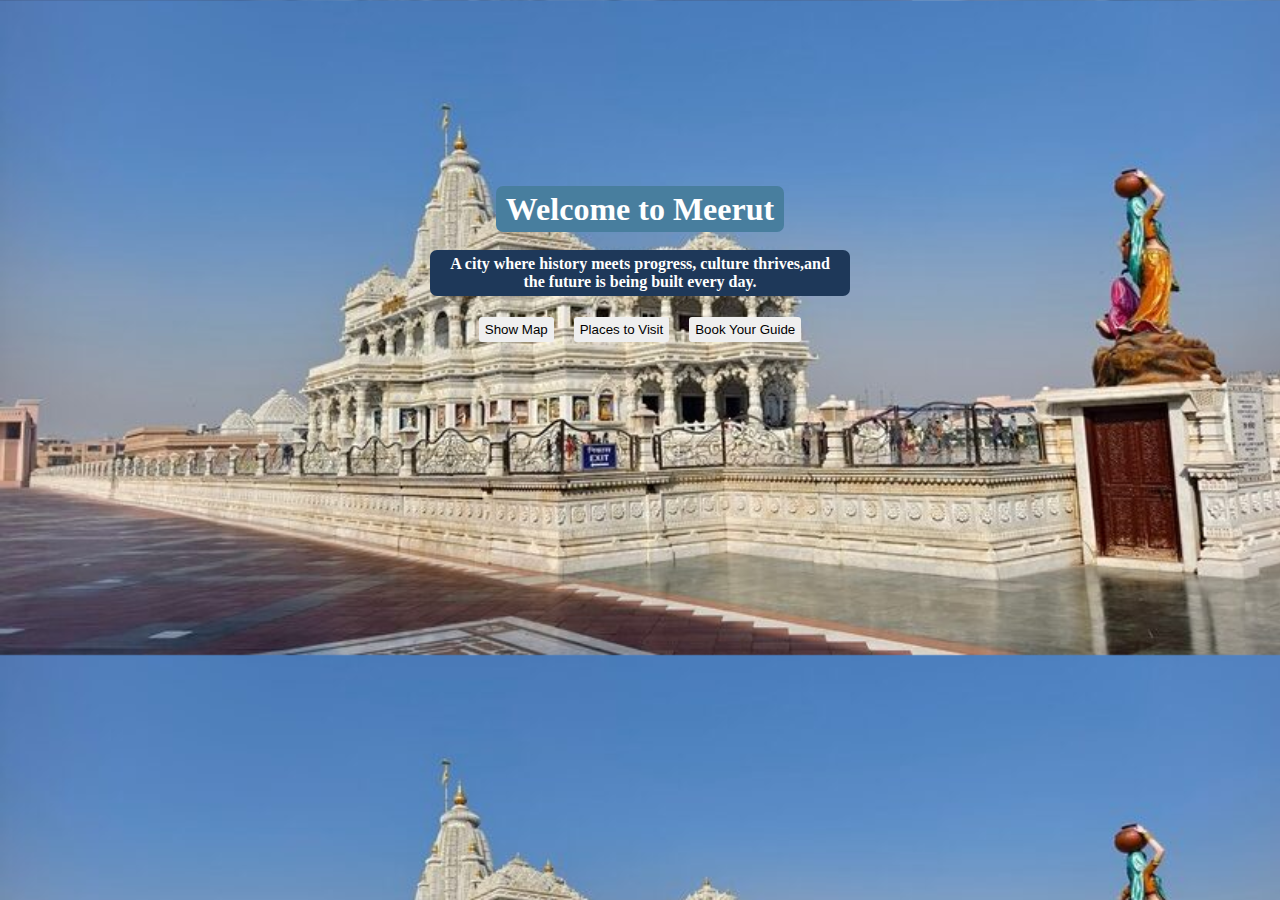
<file: index.html>
<!DOCTYPE html>
<html lang="en">
    <head>
        <meta name="viewport" content="width=device-width, initial-scale=1.0">
        <meta charset="UTF-8" />
        <title>Visit-Meerut</title>
        <link rel="stylesheet" href="styles.css" />
        <script src="script.js"></script>
    </head>
    <body>
        <div class="text">
            <h1><span class = "visit-meerut" >Welcome to Meerut</span></h1>
            <h4 class ="intro">A city where history meets progress, culture thrives,and the future is being built every day.</h4>
            <div class ="btn">
                <button class ="map" onclick="window.location.href='map.html'"> Show Map</button>
                <button class ="activity" onclick="window.location.href='activity.html'">Places to Visit </button>
                <button class ="guid" onclick="window.location.href='guid.html'"> Book Your Guide</button>
            </div>
        </div>
        <div class ="footer">
            <a href="https://www.linkedin.com/in/sparshgarg77991/" target = "_blank">🔗 "Connect with me on LinkedIn"</a>
            <a href="https://mail.google.com/mail/?view=cm&fs=1&to=sparshgarg.77991@gmail.com" target="_blank">sparshgarg.77991@gmail.com</a>
        </div>
        
    </body>
</html>
</file>
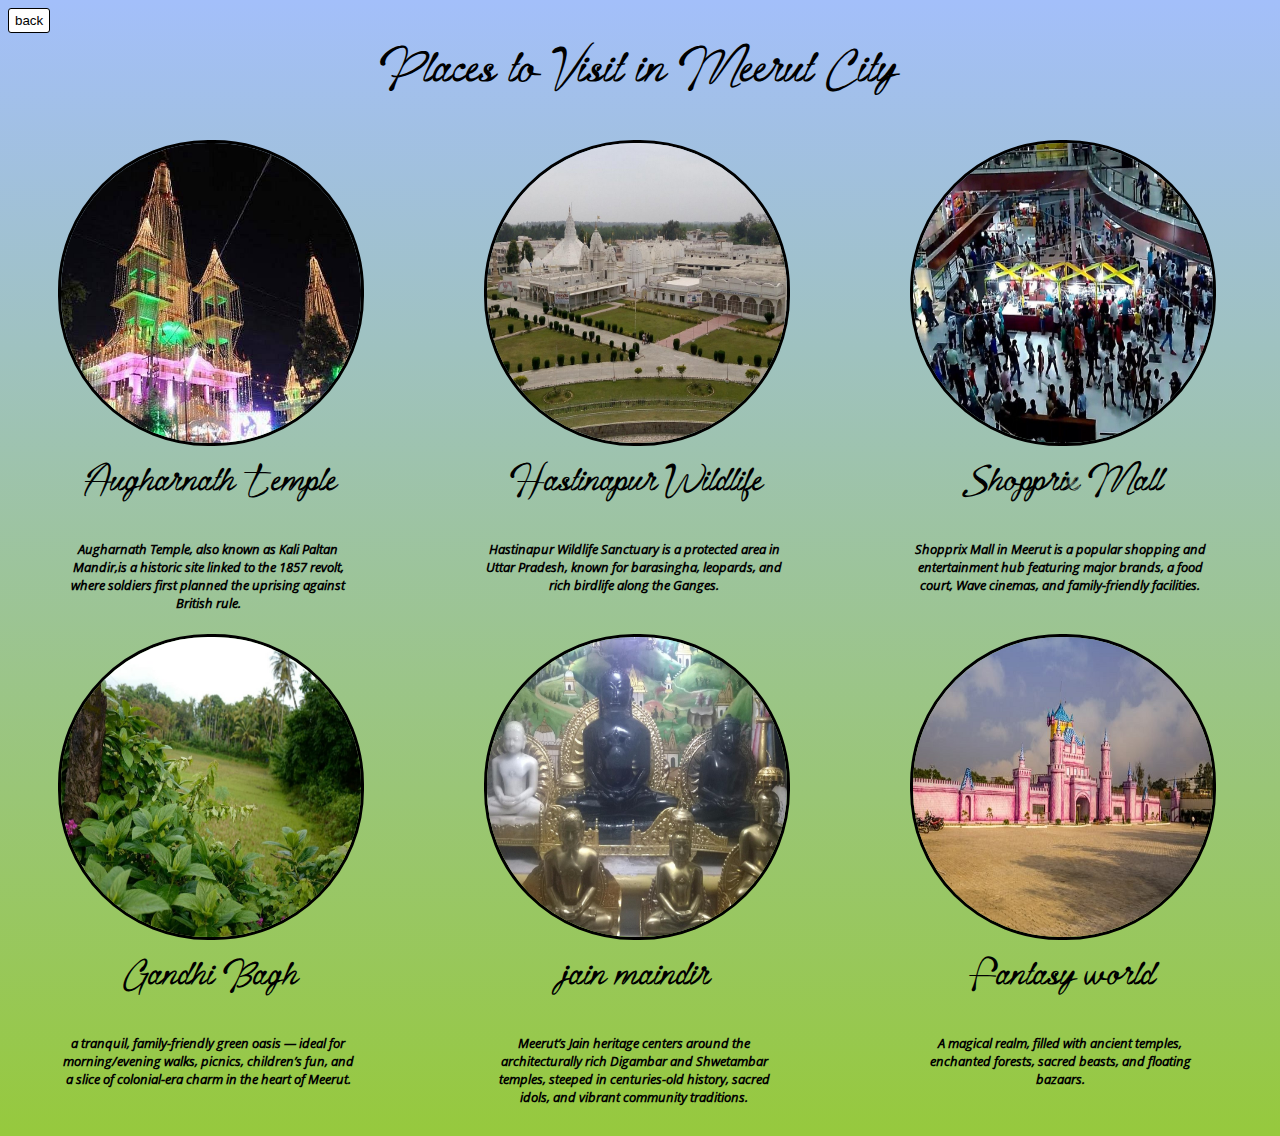
<file: activity.html>
<!DOCTYPE html>
<html lang="en">
    <head>
        <link rel="stylesheet" href="activity.css" />
        <meta charset="UTF-8" />
        <title>activities</title>
    </head>
    <body>
        <button class="back-map" onclick="window.location.href='index.html'">back</button>
        <h1 class ="place">Places to Visit in Meerut City</h1>
        <div class ="groups">
            <div class ="group1">
                <div class ="a">
                    <img src ="images/a.jpg">
                    <h2>Augharnath Temple</h2>
                    <h5>Augharnath Temple, also known as Kali Paltan Mandir,is a historic site linked to the 1857 revolt, where soldiers first planned the uprising against British rule.</h5>
                </div>
                <div class ="h">
                    <img src ="images/h.jpg">
                    <h2> Hastinapur Wildlife </h2>
                    <h5>Hastinapur Wildlife Sanctuary is a protected area in Uttar Pradesh, known for barasingha, leopards, and rich birdlife along the Ganges.</h5>
                </div>
                <div class ="s">
                    <img src ="images/s.jpg">
                    <h2>Shopprix Mall</h2>
                    <h5>Shopprix Mall in Meerut is a popular shopping and entertainment hub featuring major brands, a food court, Wave cinemas, and family-friendly facilities.</h5>
                </div>
            </div>
            <div class="group2">
                <div class ="g">
                    <img src ="images/g.jpg">
                    <h2>Gandhi Bagh</h2>
                    <h5> a tranquil, family-friendly green oasis — ideal for morning/evening walks, picnics, children’s fun, and a slice of colonial-era charm in the heart of Meerut.</h5>
                </div>
                <div class ="j">
                    <img src ="images/j.jpg">
                    <h2>jain maindir</h2>
                    <h5>Meerut’s Jain heritage centers around the architecturally rich Digambar and Shwetambar temples, steeped in centuries-old history, sacred idols, and vibrant community traditions.</h5>
                </div>
                <div class ="f">
                    <img src ="images/f.jpg">
                    <h2>Fantasy world</h2>
                    <h5>A magical realm, filled with ancient temples, enchanted forests, sacred beasts, and floating bazaars.</h5>
                </div>
            </div>  
        </div>
    </body>
</html>
</file>
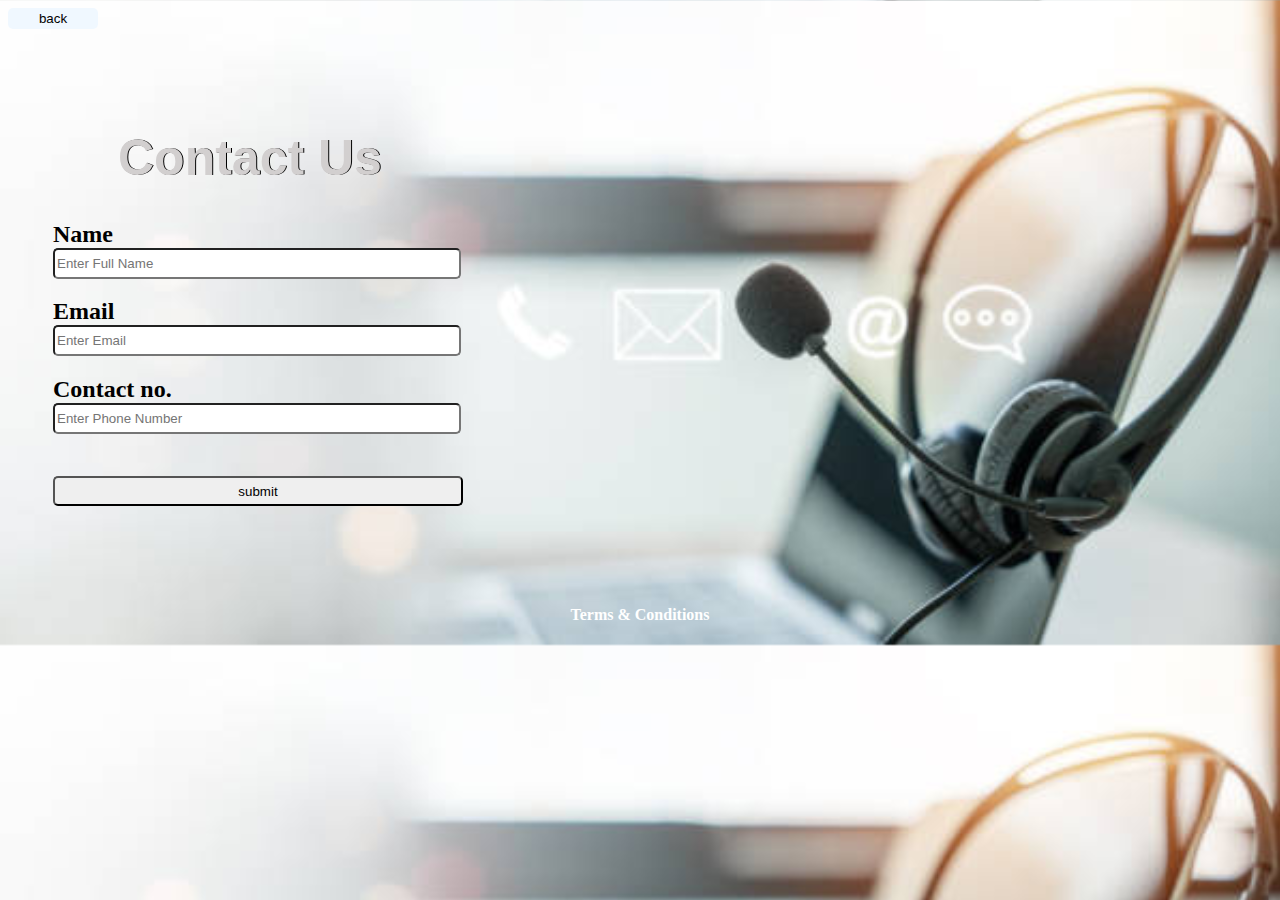
<file: contact.html>
<!DOCTYPE html>
<html lang="en">
    <head>
        <meta name="viewport" content="width=device-width, initial-scale=1.0">
        <meta charset="UTF-8" />
        <link rel="stylesheet" href="contact.css" />
        <meta charset="UTF-8" />
        <title>contact</title>
    </head>
    <body>
        <button class="back-map" onclick="window.location.href='guid.html'">back</button>
        <h1 class="contact">Contact Us</h1>
        <div class = "enter">
        <h2>Name</h2>
        <input class ="input" type ="text" placeholder="Enter Full Name">
        <h2>Email</h2>
        <input class ="input" type ="text" placeholder="Enter Email">
        <h2>Contact no.</h2>
        <input class ="input" type ="text" placeholder="Enter Phone Number">
        <h3><button class="submit">submit</button></h3>
        </div>
        <div class="footer"><h4>Terms & Conditions</h4></div>
        
    </body>
</html>
</file>
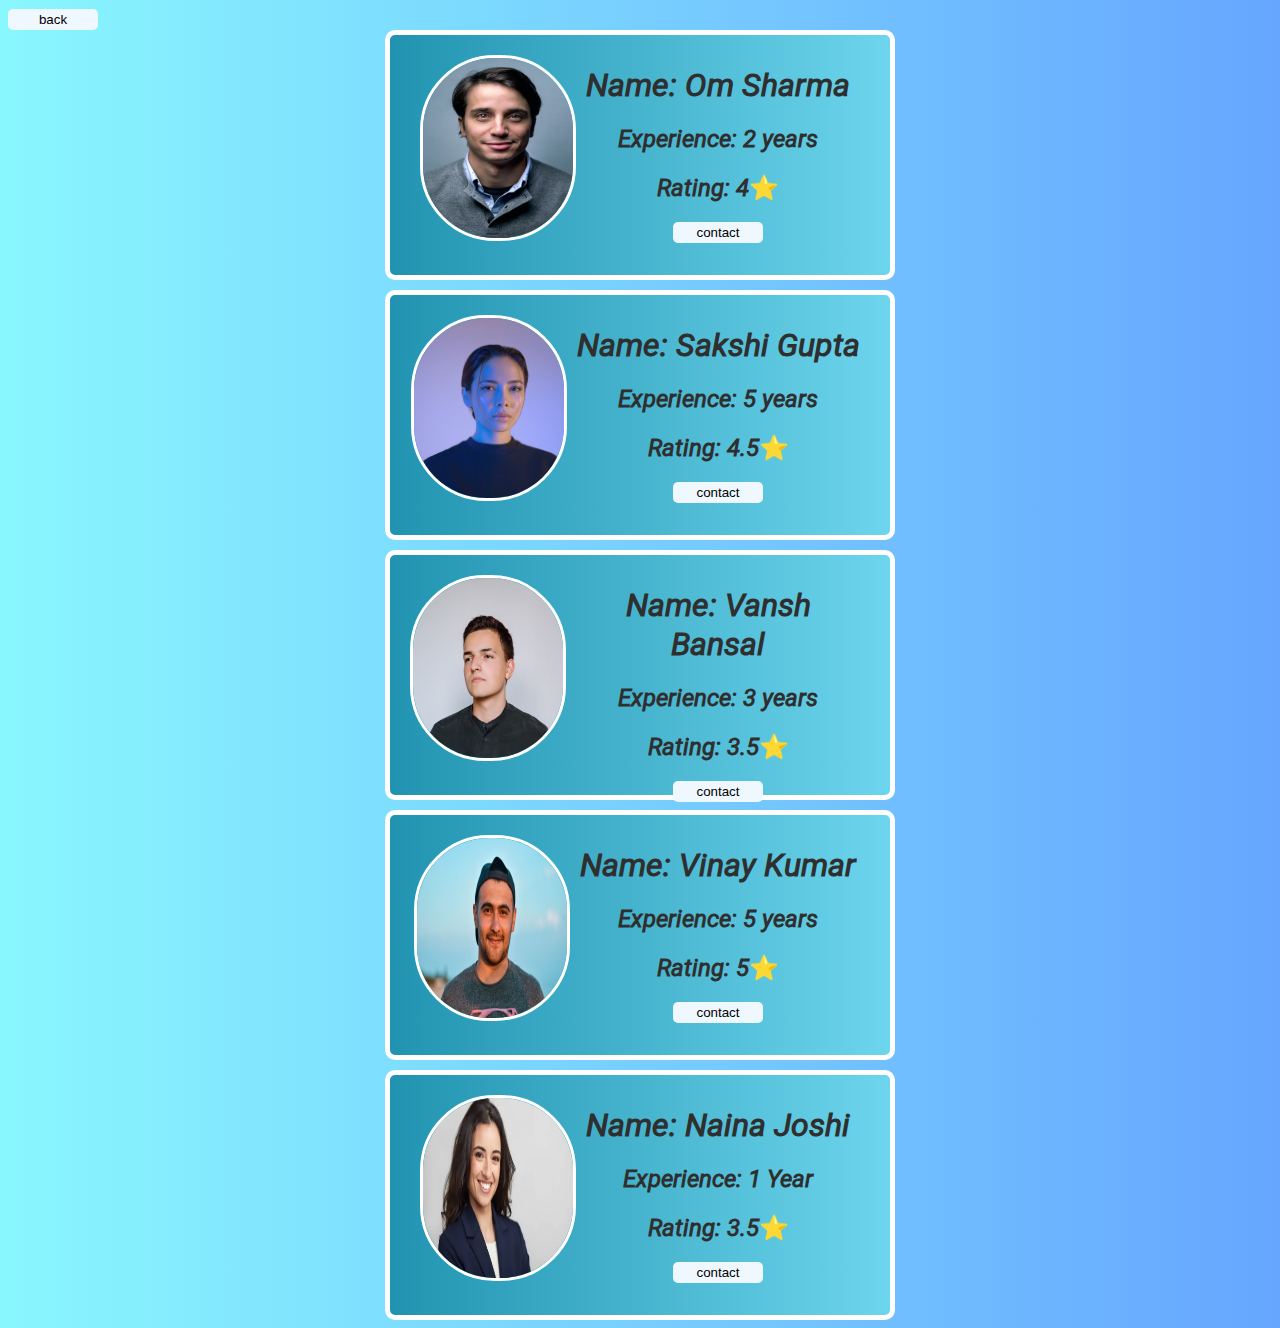
<file: guid.html>
<!DOCTYPE html>
<html lang="en">
    <head>
        <meta name="viewport" content="width=device-width, initial-scale=1.0">
        <meta charset="UTF-8" />
        <link rel="stylesheet" href="guid.css" />
        <meta charset="UTF-8" />
        <title>Guid</title>
    </head>
    <body>
        <button class="back-map" onclick="window.location.href='index.html'">back</button>
        <div class ="persons">
            <div class="person1">
                <img src ="images/p1.jpg">
                <div class ="details">
                    <h1 class ="name">Name: Om Sharma</h1>
                    <h2 class ="experience">Experience: 2 years</h2>
                    <h2 class="rating">Rating: 4⭐</h2>
                    <button class ="contact" onclick="window.location.href='contact.html'">contact</button>
                </div>
            </div>
            <div class ="person1">
                <img src="images/p2.jpg">
                <div class ="details">
                    <h1 class ="name">Name: Sakshi Gupta</h1>
                    <h2 class ="experience"> Experience: 5 years</h2>
                    <h2 class="rating"> Rating: 4.5⭐</h2>
                    <button class ="contact" onclick="window.location.href='contact.html'">contact</button>
                </div>      
            </div>
            <div class ="person1">
                <img src ="images/p3.jpg">
                <div class ="details">
                    <h1 class ="name"> Name: Vansh Bansal</h1>
                    <h2 class ="experience"> Experience: 3 years</h2>
                    <h2 class="rating"> Rating: 3.5⭐</h2>
                    <button class ="contact" onclick="window.location.href='contact.html'">contact</button>
                </div>      
            </div>
            <div class ="person1">
                <img src ="images/p4.jpg">
                <div class ="details">
                    <h1 class ="name"> Name: Vinay Kumar</h1>
                    <h2 class ="experience"> Experience: 5 years</h2>
                    <h2 class="rating"> Rating: 5⭐</h2>
                    <button class ="contact" onclick="window.location.href='contact.html'">contact</button>
                </div>      
            </div>
            <div class ="person1">
                <img src ="images/p5.jpg">
                <div class ="details">
                    <h1 class ="name"> Name: Naina Joshi</h1>
                    <h2 class ="experience"> Experience: 1 Year</h2>
                    <h2 class="rating"> Rating: 3.5⭐</h2>
                    <button class ="contact" onclick="window.location.href='contact.html'">contact</button>
                </div>      
            </div>
            
            
        </div>
        
    </body>
</html>
</file>
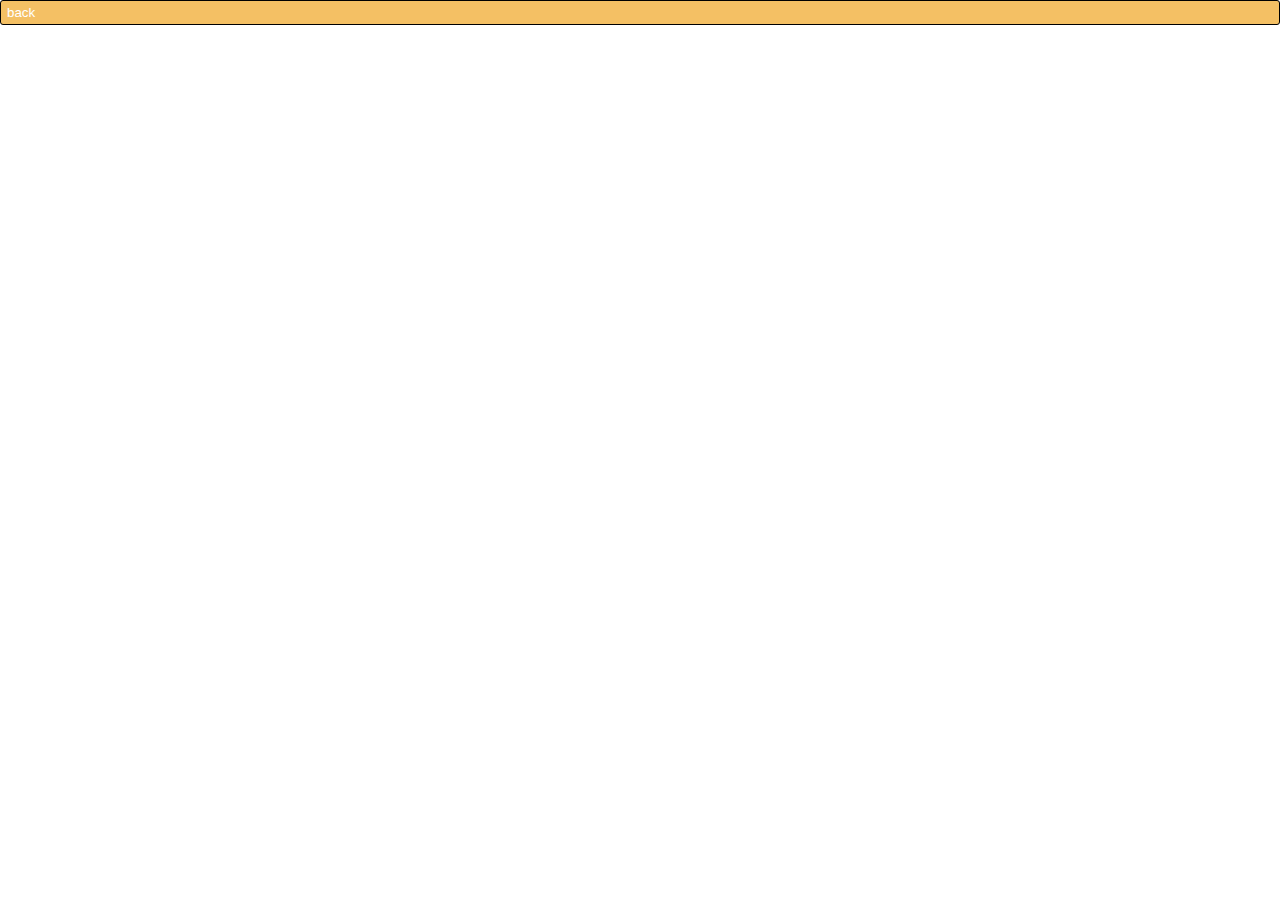
<file: map.html>
<html lang="en">
    <head>
        <meta name="viewport" content="width=device-width, initial-scale=1.0">
        <meta charset="UTF-8" />
        <link rel="stylesheet" href="map.css" />
        <title>map</title>
    </head>
    <body>
        <div class="map">
        <button class="back-map" onclick="window.location.href='index.html'">back</button>
        <div class="map-container">
   <iframe
    title ="meerut_map"
    src="https://www.google.com/maps/embed?pb=!1m18!1m12!1m3!1d13968.489183251302!2d77.6904653!3d28.9844611!2m3!1f0!2f0!3f0!3m2!1i1024!2i768!4f13.1!3m3!1m2!1s0x390c6d4df5d6cb69%3A0x2e2c0fb4ecab6e6f!2sMeerut%2C%20Uttar%20Pradesh!5e0!3m2!1sen!2sin!4v1720906800000!5m2!1sen!2sin" 
    width="100%" 
    height="650" 
    style="border:0;" 
    allowfullscreen="" 
    loading="lazy" 
    referrerpolicy="no-referrer-when-downgrade">
  </iframe>
</div>

        </div>
    </body>
</html>
</file>
<file: styles.css>
.title {
    color: green;
}
.text{
    display: flex;
    flex-direction: column;
    align-items:center;
    margin-top: 170px;
}
body{
    background-image: url("images/meerut.jpg");
    background-size: cover;
    color:white;
    text-align: center;  
}
.btn{
    display:flex;
    gap: 20px;
}
.map{
    border :0;
    border-radius: 3px;
    height:25px;
}
.activity{
    border :0;
    border-radius: 3px;
    height:25px;
}
.guid{
    border :0;
    border-radius: 3px;
    height:25px;
}

.map:hover{
    color: white;
    background-color: black;
}
.activity:hover{
    color: white;
    background-color: black;
}
.guid:hover{
    color: white;
    background-color: black;
}
.visit-meerut{
    border-radius: 7px;
    background-color: #487E9E;
    padding:5px 10px;
    margin-bottom: 0;
    
}

.intro{
    margin-top: 0;
    background-color: #1E3859;
    width: 400px;
    padding:5px 10px;
    border-radius: 7px;
}
.footer{
    display: flex;
    justify-content: center;
    gap:50px;
    height: 30px;
    margin-top: 270px;
    padding-top: 5px;
    background-color: white;
    color: black;
    opacity: 0;
}

.footer:hover{
    opacity: 60%;
}
</file>
<file: activity.css>
body{
    display:block;
    background: linear-gradient(#A3BFFA,#96C93D);
}
@font-face{
    src: url("fonts/george.ttf");
    font-family: Roboto-Bold;
}
@font-face{
    src: url("fonts/OpenSans-Italic.ttf");
    font-family: OpenSans;
}
h2,h1{
    font-family: Roboto-Bold;
}
.back-map{
    border :1px solid black;
    border-radius: 3px;
    height:25px;
    background-color: white;
}
.back-map:hover{
    color: black;
    background-color: #cdeeff;
}
.place{
    text-align: center;
}
.groups{
    text-align: center;
}
.group1{
    margin-top: 10px;
    margin-left: 50px;
    display:flex;   
    gap:120px;
}
.group2{
    margin-left: 50px;
    display: flex; 
    gap:120px;
}
img{
    border: 3px solid black;
    border-radius: 150px;
    height:300px;
    width: 300px;
}
h5{
    font-family: OpenSans;
    width:300px;
}
</file>
<file: contact.css>
body{
    background-image: url("images/contact.jpg");
    background-size: cover;
}
.back-map{
    background-color:aliceblue;
    border:0;
    padding: 3px;
    width: 90px;
    margin-left: auto;
    margin-right: auto;
    border-radius: 5px;
}
.back-map:hover{
       border: 2px solid white;
  background: #d2cfcf;
      filter: brightness(1.15);
  transform: translateY(-2px);
  box-shadow: 0 6px 15px rgba(0, 0, 0, 0.2);
}
.contact{
    font-family: 'Montserrat', sans-serif;
    color: #d2cfcf;
    text-shadow: 1px 0 black;
    margin-top: 100px;
    font-size: 50px;
    margin-left: 110px;
}
h2{
    margin-bottom: 0;
}
.input{
    width: 400px;
    height: 25px;
    padding: 3px auto 3px 20px;
    border-radius: 5px;
}
.enter{
    margin-left: 45px;
}
.submit{
    margin-top: 23px;
    width: 410px;
    height: 30px;
    border-radius: 5px;
    
}
.submit:hover{
    background-color: #d2cfcf;
}
.footer{
    margin-top: 100px;
    text-align: center;
    color: white;
}
</file>
<file: guid.css>
@font-face{
    src : url("fonts/Roboto-Italic.ttf");
    font-family: Roboto-Italic;
}
body{
    background: linear-gradient(to right, #89f7fe, #66a6ff);
    font-family: Roboto-Italic;
    color:#2F2F2F;
}

.back-map{
    background-color:aliceblue;
    border:0;
    padding: 3px;
    width: 90px;
    margin-left: auto;
    margin-right: auto;
    border-radius: 5px;
}
.back-map:hover{
       border: 2px solid white;
  background: linear-gradient(to right, #6dd5ed, #2193b0);
      filter: brightness(1.15);
  transform: translateY(-2px);
  box-shadow: 0 6px 15px rgba(0, 0, 0, 0.2);
}
.persons{
    display: flex;
    flex-direction: column;
    gap: 10px;
    align-items: center;
}
.person1{
    width: 460px;
    display: flex;
    justify-content: center;
    border: 5px solid white;
    border-radius: 10px;
    padding: 20px;
    background: linear-gradient(to right, #2193b0, #6dd5ed);
    height: 200px;

}
img{
    height: 180px;
    width: 150px;
    border: 3px solid white;
    border-radius: 75px;
}
.details{
    display: flex;
    flex-direction: column;
    column-gap: 17px;
    text-align: center;
    height: 180px;
}
.name, .experience, .rating, .contact{
    margin :10px
}
.contact{
    background-color:aliceblue;
    border:0;
    padding: 3px;
    width: 90px;
    margin-left: auto;
    margin-right: auto;
    border-radius: 5px;
}
.contact:hover{
    border: 2px solid white;
  background: linear-gradient(to right, #6dd5ed, #2193b0);
      filter: brightness(1.15);
  transform: translateY(-2px);
  box-shadow: 0 6px 15px rgba(0, 0, 0, 0.2);
}
</file>
<file: map.css>
body{
    margin:30px;

    margin: 0;
    text-align-last: left;
}
.map{
    display: flex;
    flex-direction: column;
    justify-content: start;
}
.back-map{
    border :1px solid black;
    border-radius: 3px;
    height:25px;
    background-color: #EBE5D5;
}
.back-map:hover{
    color: white;
    background-color: #F4C064;
}
</file>
